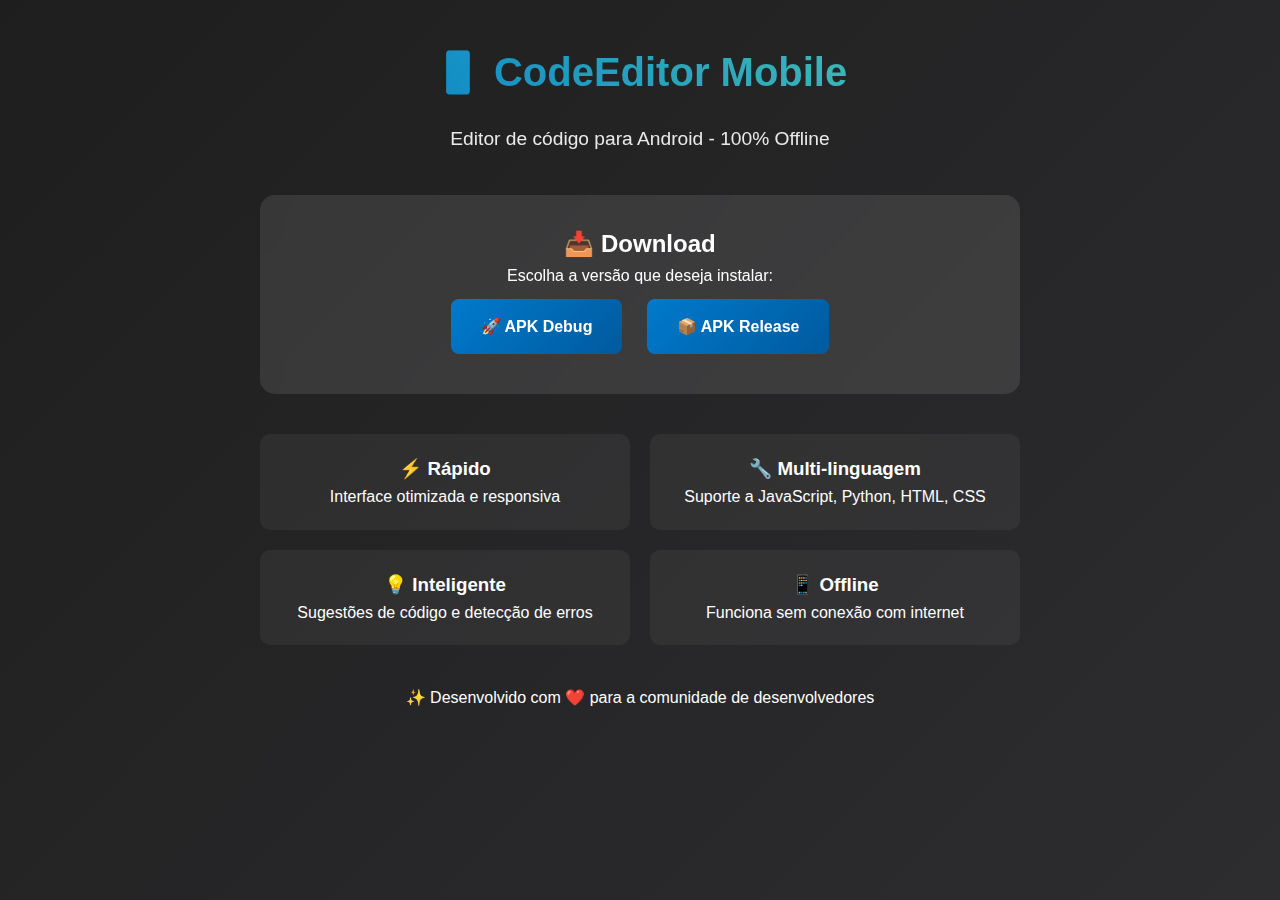
<file: index.html>
<!DOCTYPE html>
<html lang="pt-br">
<head>
    <meta charset="UTF-8">
    <meta name="viewport" content="width=device-width, initial-scale=1.0">
    <title>CodeEditor Mobile - Download</title>
    <style>
        * { margin: 0; padding: 0; box-sizing: border-box; }
        body { 
            font-family: 'Segoe UI', Tahoma, Geneva, Verdana, sans-serif; 
            background: linear-gradient(135deg, #1e1e1e, #2d2d30);
            color: #ffffff;
            min-height: 100vh;
            line-height: 1.6;
        }
        .container {
            max-width: 800px;
            margin: 0 auto;
            padding: 40px 20px;
            text-align: center;
        }
        .header {
            margin-bottom: 40px;
        }
        h1 {
            font-size: 2.5em;
            margin-bottom: 20px;
            background: linear-gradient(45deg, #007acc, #4ec9b0);
            -webkit-background-clip: text;
            -webkit-text-fill-color: transparent;
        }
        .description {
            font-size: 1.2em;
            opacity: 0.9;
            margin-bottom: 30px;
        }
        .download-section {
            background: rgba(255,255,255,0.1);
            padding: 30px;
            border-radius: 15px;
            margin: 30px 0;
            backdrop-filter: blur(10px);
        }
        .btn {
            display: inline-block;
            background: linear-gradient(135deg, #007acc, #005a9e);
            color: white;
            padding: 15px 30px;
            border-radius: 8px;
            text-decoration: none;
            font-weight: 600;
            margin: 10px;
            transition: transform 0.3s ease;
        }
        .btn:hover {
            transform: translateY(-2px);
        }
        .features {
            display: grid;
            grid-template-columns: repeat(auto-fit, minmax(250px, 1fr));
            gap: 20px;
            margin: 40px 0;
        }
        .feature {
            background: rgba(255,255,255,0.05);
            padding: 20px;
            border-radius: 10px;
        }
    </style>
</head>
<body>
    <div class="container">
        <div class="header">
            <h1>📱 CodeEditor Mobile</h1>
            <p class="description">Editor de código para Android - 100% Offline</p>
        </div>
        
        <div class="download-section">
            <h2>📥 Download</h2>
            <p>Escolha a versão que deseja instalar:</p>
            <div>
                <a href="app-debug.apk" class="btn">🚀 APK Debug</a>
                <a href="app-release.apk" class="btn">📦 APK Release</a>
            </div>
        </div>

        <div class="features">
            <div class="feature">
                <h3>⚡ Rápido</h3>
                <p>Interface otimizada e responsiva</p>
            </div>
            <div class="feature">
                <h3>🔧 Multi-linguagem</h3>
                <p>Suporte a JavaScript, Python, HTML, CSS</p>
            </div>
            <div class="feature">
                <h3>💡 Inteligente</h3>
                <p>Sugestões de código e detecção de erros</p>
            </div>
            <div class="feature">
                <h3>📱 Offline</h3>
                <p>Funciona sem conexão com internet</p>
            </div>
        </div>

        <footer>
            <p>✨ Desenvolvido com ❤️ para a comunidade de desenvolvedores</p>
        </footer>
    </div>
</body>
</html>
</file>
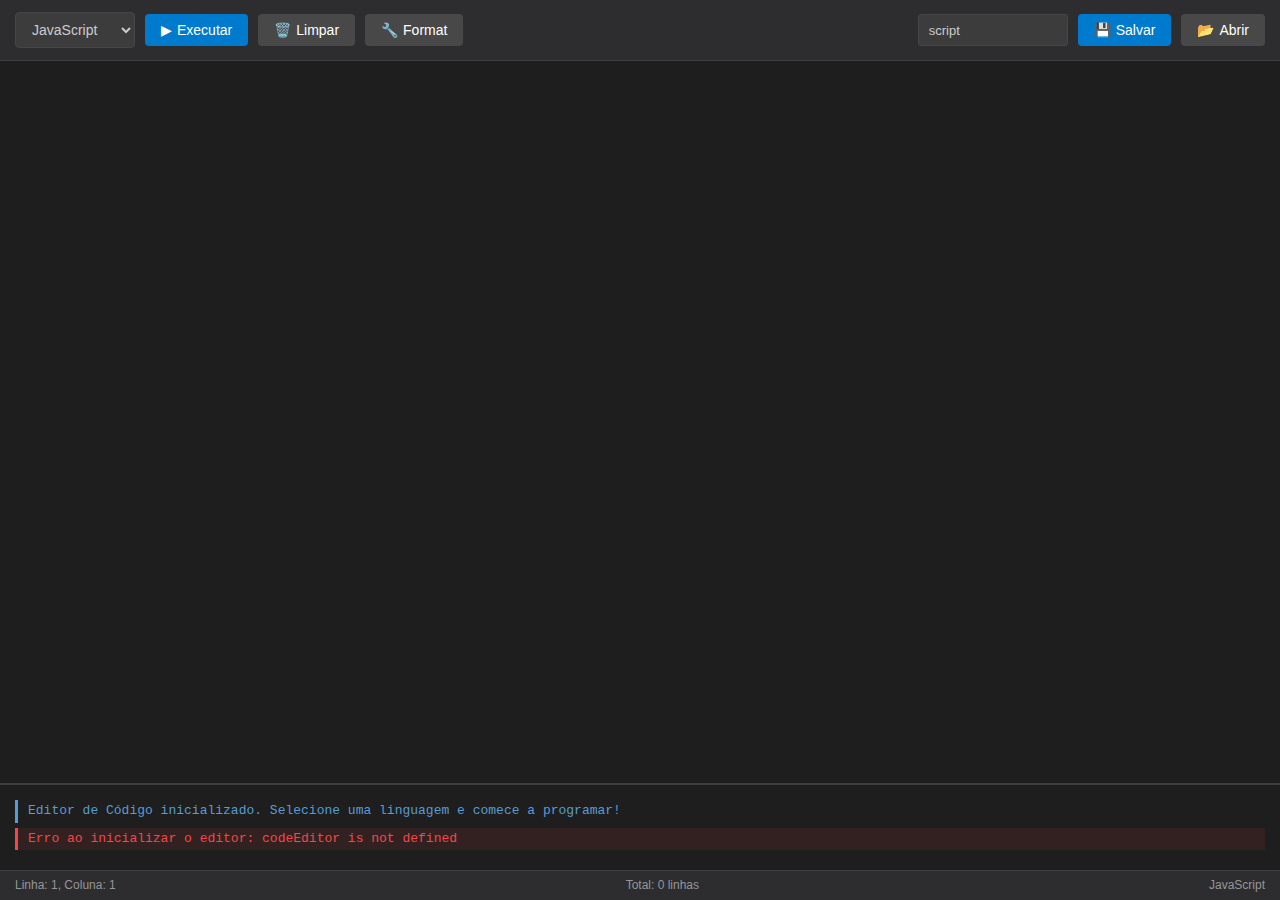
<file: src/main/assets/editor.html>
<!DOCTYPE html>
<html lang="pt-br">
<head>
    <meta charset="UTF-8">
    <meta name="viewport" content="width=device-width, initial-scale=1.0">
    <title>Editor de Código - Android</title>
    
    <!-- CSS -->
    <link rel="stylesheet" href="css/monaco-custom.css">
    <link rel="stylesheet" href="css/style.css">
</head>
<body>
    <div class="container">
        <!-- Header -->
        <div class="header">
            <select id="language" class="language-selector">
                <option value="javascript">JavaScript</option>
                <option value="python">Python</option>
                <option value="html">HTML</option>
                <option value="css">CSS</option>
                <option value="java">Java</option>
            </select>
            
            <button class="btn" onclick="runCode()" data-tooltip="Executar código (Ctrl+Enter)">
                <span class="icon">▶</span> Executar
            </button>
            
            <button class="btn btn-secondary" onclick="clearEditor()" data-tooltip="Limpar editor">
                <span class="icon">🗑️</span> Limpar
            </button>
            
            <button class="btn btn-secondary" onclick="formatCode()" data-tooltip="Formatar código">
                <span class="icon">🔧</span> Format
            </button>
            
            <div class="file-operations">
                <input type="text" id="filename" class="filename-input" placeholder="nome_arquivo" value="script">
                <button class="btn" onclick="saveCode()" data-tooltip="Salvar código">
                    <span class="icon">💾</span> Salvar
                </button>
                <button class="btn btn-secondary" onclick="loadCode()" data-tooltip="Carregar arquivo">
                    <span class="icon">📂</span> Abrir
                </button>
            </div>
        </div>

        <!-- Editor -->
        <div class="editor-container">
            <div id="editor"></div>
        </div>

        <!-- Output -->
        <div class="output" id="output">
            <div class="output-line info">
                Editor de Código inicializado. Selecione uma linguagem e comece a programar!
            </div>
        </div>

        <!-- Status Bar -->
        <div class="status-bar">
            <div class="status-item">
                <span id="cursorPosition">Linha: 1, Coluna: 1</span>
            </div>
            <div class="status-item">
                <span id="lineCount">Total: 0 linhas</span>
            </div>
            <div class="status-item">
                <span id="languageStatus">JavaScript</span>
            </div>
        </div>
    </div>

    <!-- JavaScript -->
    
   
    
    <script>
        // Configurações globais e inicialização
        let appInitialized = false;

        // Inicialização quando o DOM estiver pronto
        document.addEventListener('DOMContentLoaded', function() {
            initializeApp();
        });

        async function initializeApp() {
            if (appInitialized) return;
            
            try {
                // Inicializa o editor
                await codeEditor.initialize();
                
                // Configura eventos
                setupEventListeners();
                
                appInitialized = true;
                addOutput('Sistema inicializado com sucesso!', 'success');
                
            } catch (error) {
                addOutput('Erro ao inicializar o editor: ' + error.message, 'error');
            }
        }

        function setupEventListeners() {
            // Linguagem
            document.getElementById('language').addEventListener('change', function() {
                const language = this.value;
                codeEditor.changeLanguage(language);
                document.getElementById('languageStatus').textContent = 
                    language.charAt(0).toUpperCase() + language.slice(1);
            });

            // Atalhos de teclado
            document.addEventListener('keydown', function(e) {
                if ((e.ctrlKey || e.metaKey) && e.key === 'Enter') {
                    e.preventDefault();
                    runCode();
                }
                
                if ((e.ctrlKey || e.metaKey) && e.key === 's') {
                    e.preventDefault();
                    saveCode();
                }
            });
        }

        // Funções globais chamadas pelos botões
        function runCode() {
            if (!window.codeExecutor) {
                addOutput('Erro: Executor não carregado', 'error');
                return;
            }
            window.codeExecutor.execute();
        }

        function clearEditor() {
            if (confirm('Tem certeza que deseja limpar o editor?')) {
                codeEditor.clear();
                addOutput('Editor limpo', 'info');
            }
        }

        function formatCode() {
            addOutput('Formatação não implementada para esta linguagem', 'warning');
        }

        function saveCode() {
            if (!window.fileManager) {
                addOutput('Erro: Gerenciador de arquivos não disponível', 'error');
                return;
            }
            window.fileManager.save();
        }

        function loadCode() {
            if (!window.fileManager) {
                addOutput('Erro: Gerenciador de arquivos não disponível', 'error');
                return;
            }
            window.fileManager.load();
        }

        function addOutput(message, type = 'log') {
            const output = document.getElementById('output');
            const line = document.createElement('div');
            line.className = `output-line ${type}`;
            line.textContent = message;
            output.appendChild(line);
            output.scrollTop = output.scrollHeight;
        }

        // Expor funções globalmente para o WebView
        window.addOutput = addOutput;
        window.runCode = runCode;
    </script>
</body>
</html>
</file>
<file: src/main/assets/css/monaco-custom.css>
/* Customizações específicas para o Monaco Editor */
.monaco-editor {
    font-family: 'Cascadia Code', 'Fira Code', 'Consolas', 'Monaco', monospace !important;
}

.monaco-editor .view-overlays .current-line {
    border: none !important;
    background-color: rgba(0, 122, 204, 0.1) !important;
}

.monaco-editor .margin {
    background-color: #1e1e1e !important;
}

.monaco-editor .line-numbers {
    color: #6e7681 !important;
}

.monaco-editor .cursors-layer .cursor {
    background-color: #ffffff !important;
}

/* Sugestões e auto-complete */
.monaco-editor .suggest-widget {
    background: #252526 !important;
    border: 1px solid #454545 !important;
}

.monaco-editor .suggest-widget .monaco-list .monaco-list-row {
    color: #cccccc !important;
}

.monaco-editor .suggest-widget .monaco-list .monaco-list-row.focused {
    background-color: #2a2d2e !important;
}

/* Error squiggles */
.monaco-editor .squiggly-error {
    border-bottom: 2px solid #f44747 !important;
    background: rgba(244, 71, 71, 0.1) !important;
}

.monaco-editor .squiggly-warning {
    border-bottom: 2px solid #ffcc02 !important;
    background: rgba(255, 204, 2, 0.1) !important;
}

/* Scrollbars do editor */
.monaco-scrollable-element > .scrollbar > .slider {
    background: rgba(121, 121, 121, 0.4) !important;
}

.monaco-scrollable-element > .scrollbar > .slider:hover {
    background: rgba(100, 100, 100, 0.7) !important;
}

/* Minimap */
.monaco-editor .minimap {
    background: #1e1e1e !important;
}

/* Bracket matching */
.monaco-editor .bracket-match {
    background-color: rgba(0, 122, 204, 0.4) !important;
    border: 1px solid rgba(0, 122, 204, 0.8) !important;
}

/* Find widget */
.monaco-editor .find-widget {
    background: #252526 !important;
    border: 1px solid #454545 !important;
}
</file>
<file: src/main/assets/css/style.css>
/* CSS Personalizado para o Editor */
:root {
    --primary-color: #007acc;
    --secondary-color: #2d2d30;
    --background-color: #1e1e1e;
    --text-color: #d4d4d4;
    --border-color: #3e3e42;
    --error-color: #f44747;
    --success-color: #4ec9b0;
    --warning-color: #ffcc02;
    --info-color: #569cd6;
}

* {
    margin: 0;
    padding: 0;
    box-sizing: border-box;
}

body {
    font-family: 'Segoe UI', Tahoma, Geneva, Verdana, sans-serif;
    background: var(--background-color);
    color: var(--text-color);
    height: 100vh;
    overflow: hidden;
    line-height: 1.6;
}

.container {
    display: flex;
    flex-direction: column;
    height: 100vh;
}

/* Header Styles */
.header {
    background: var(--secondary-color);
    padding: 12px 15px;
    border-bottom: 1px solid var(--border-color);
    display: flex;
    align-items: center;
    flex-wrap: wrap;
    gap: 10px;
    box-shadow: 0 2px 10px rgba(0, 0, 0, 0.3);
}

.language-selector {
    background: #3c3c3c;
    color: #cccccc;
    border: 1px solid #464647;
    padding: 8px 12px;
    border-radius: 4px;
    font-size: 14px;
    min-width: 120px;
    cursor: pointer;
    transition: all 0.3s ease;
}

.language-selector:hover {
    border-color: var(--primary-color);
}

.language-selector:focus {
    outline: none;
    border-color: var(--primary-color);
    box-shadow: 0 0 0 2px rgba(0, 122, 204, 0.3);
}

.btn {
    background: var(--primary-color);
    color: white;
    border: none;
    padding: 8px 16px;
    border-radius: 4px;
    cursor: pointer;
    font-size: 14px;
    font-weight: 500;
    transition: all 0.3s ease;
    display: flex;
    align-items: center;
    gap: 5px;
}

.btn:hover {
    background: #1177bb;
    transform: translateY(-1px);
    box-shadow: 0 4px 8px rgba(0, 0, 0, 0.2);
}

.btn:active {
    transform: translateY(0);
}

.btn-secondary {
    background: #484848;
}

.btn-secondary:hover {
    background: #5a5a5a;
}

.btn-danger {
    background: var(--error-color);
}

.btn-danger:hover {
    background: #d43636;
}

/* Editor Container */
.editor-container {
    flex: 1;
    display: flex;
    flex-direction: column;
    position: relative;
    background: var(--background-color);
}

#editor {
    flex: 1;
    width: 100%;
    border: none;
}

/* Output Panel */
.output {
    background: #1e1e1e;
    border-top: 2px solid var(--border-color);
    padding: 15px;
    max-height: 200px;
    overflow-y: auto;
    font-family: 'Consolas', 'Monaco', 'Courier New', monospace;
    font-size: 13px;
    line-height: 1.4;
}

.output-line {
    margin-bottom: 5px;
    padding: 2px 0;
    border-left: 3px solid transparent;
    padding-left: 10px;
}

.error {
    color: var(--error-color);
    border-left-color: var(--error-color);
    background: rgba(244, 71, 71, 0.1);
}

.success {
    color: var(--success-color);
    border-left-color: var(--success-color);
}

.warning {
    color: var(--warning-color);
    border-left-color: var(--warning-color);
}

.info {
    color: var(--info-color);
    border-left-color: var(--info-color);
}

.log {
    color: #cccccc;
}

/* Status Bar */
.status-bar {
    background: var(--secondary-color);
    padding: 5px 15px;
    border-top: 1px solid var(--border-color);
    font-size: 12px;
    color: #969696;
    display: flex;
    justify-content: space-between;
    align-items: center;
}

.status-item {
    display: flex;
    align-items: center;
    gap: 5px;
}

/* File Operations */
.file-operations {
    display: flex;
    gap: 10px;
    margin-left: auto;
}

.filename-input {
    background: #3c3c3c;
    color: #cccccc;
    border: 1px solid #464647;
    padding: 6px 10px;
    border-radius: 3px;
    font-size: 13px;
    width: 150px;
}

.filename-input:focus {
    outline: none;
    border-color: var(--primary-color);
}

/* Responsive Design */
@media (max-width: 768px) {
    .header {
        padding: 8px 10px;
    }
    
    .language-selector {
        min-width: 100px;
        font-size: 12px;
        padding: 6px 8px;
    }
    
    .btn {
        padding: 6px 12px;
        font-size: 12px;
    }
    
    .file-operations {
        flex-direction: column;
        gap: 5px;
    }
    
    .filename-input {
        width: 120px;
        font-size: 12px;
    }
}

/* Scrollbar Styling */
.output::-webkit-scrollbar {
    width: 8px;
}

.output::-webkit-scrollbar-track {
    background: #2d2d30;
}

.output::-webkit-scrollbar-thumb {
    background: #424242;
    border-radius: 4px;
}

.output::-webkit-scrollbar-thumb:hover {
    background: #4a4a4a;
}

/* Animation for new output */
@keyframes slideIn {
    from {
        opacity: 0;
        transform: translateY(10px);
    }
    to {
        opacity: 1;
        transform: translateY(0);
    }
}

.output-line {
    animation: slideIn 0.3s ease-out;
}

/* Error highlighting */
.error-line {
    background: rgba(244, 71, 71, 0.1);
    border-left: 3px solid var(--error-color);
    padding-left: 10px;
    margin: 2px 0;
}

/* Loading animation */
.loading {
    display: inline-block;
    width: 12px;
    height: 12px;
    border: 2px solid #ffffff;
    border-radius: 50%;
    border-top-color: transparent;
    animation: spin 1s ease-in-out infinite;
}

@keyframes spin {
    to { transform: rotate(360deg); }
}

/* Tooltip */
.tooltip {
    position: relative;
    cursor: help;
}

.tooltip::after {
    content: attr(data-tooltip);
    position: absolute;
    bottom: 100%;
    left: 50%;
    transform: translateX(-50%);
    background: #333;
    color: white;
    padding: 5px 10px;
    border-radius: 4px;
    font-size: 12px;
    white-space: nowrap;
    opacity: 0;
    pointer-events: none;
    transition: opacity 0.3s;
}

.tooltip:hover::after {
    opacity: 1;
}
</file>
